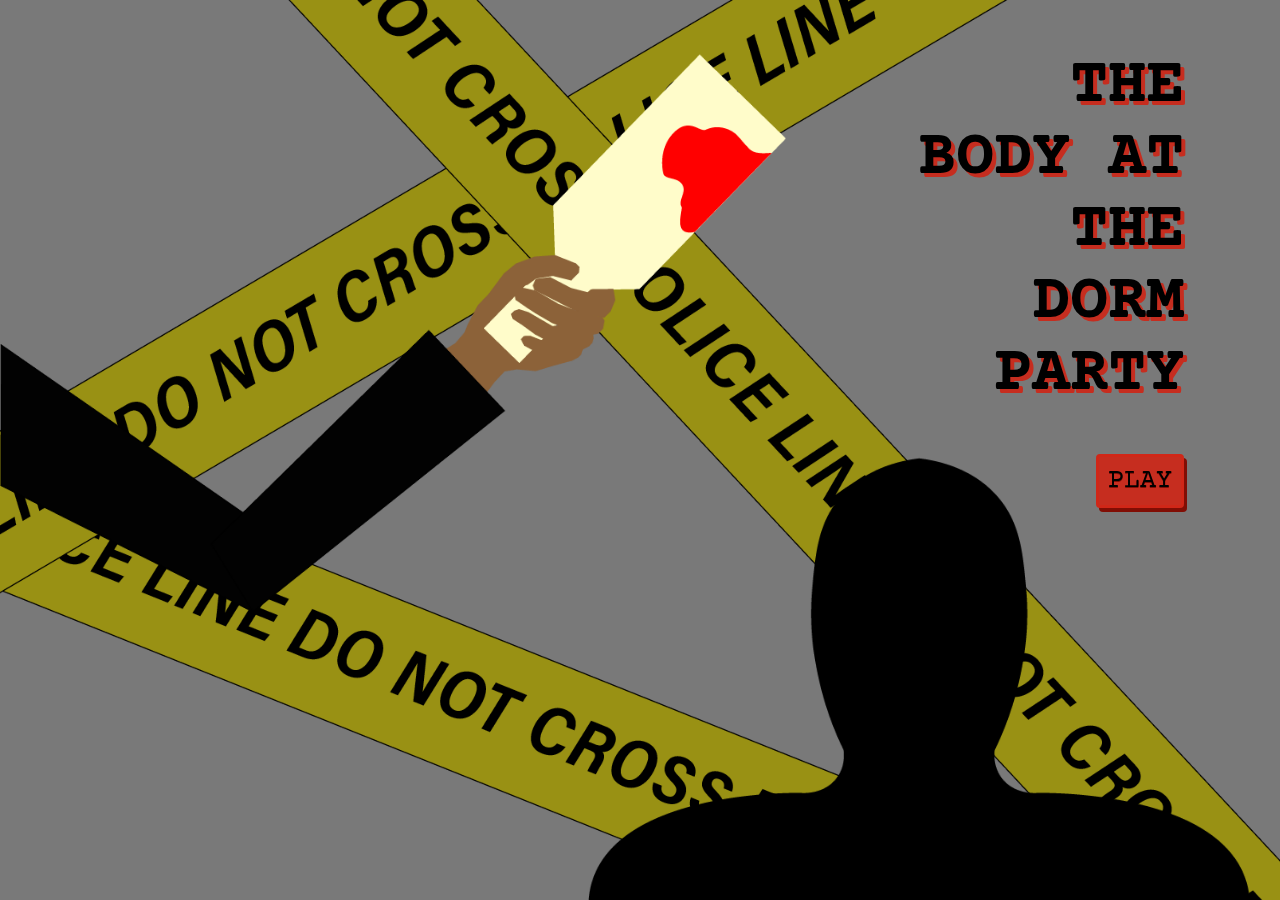
<file: index.html>
<!DOCTYPE html><html lang="en">
<head>
	<title>The Body at the Dorm Party</title>
	<script src="js/p5.js"></script>
	<link rel="icon" href="favicon.ico">
	<link rel="stylesheet" type="text/css" href="master.css">
	<link rel="preconnect" href="https://fonts.gstatic.com">
	<link href="https://fonts.googleapis.com/css2?family=Kalam:wght@300;400;700&display=swap" rel="stylesheet">
	<link href="https://fonts.googleapis.com/css2?family=Courier+Prime:ital,wght@0,400;0,700;1,400;1,700&display=swap" rel="stylesheet">
	<meta charset="utf-8">
</head>
	<body>
		<script src="sketch.js"></script>
		<div class="landing-container">
			<h1 class="title-text">THE BODY AT THE DORM PARTY</h1>
			<a href="#" class="button play" onclick="openIntro();">PLAY</a>
		</div>
		<div class="popup intro">
			<video src="videos/intro.mp4" controls="true"></video>
			<h1 class="close" onclick="closeIntro();">X</h1>
		</div>
		<script src="js/script.js"></script>
	</body>
</html>
</file>
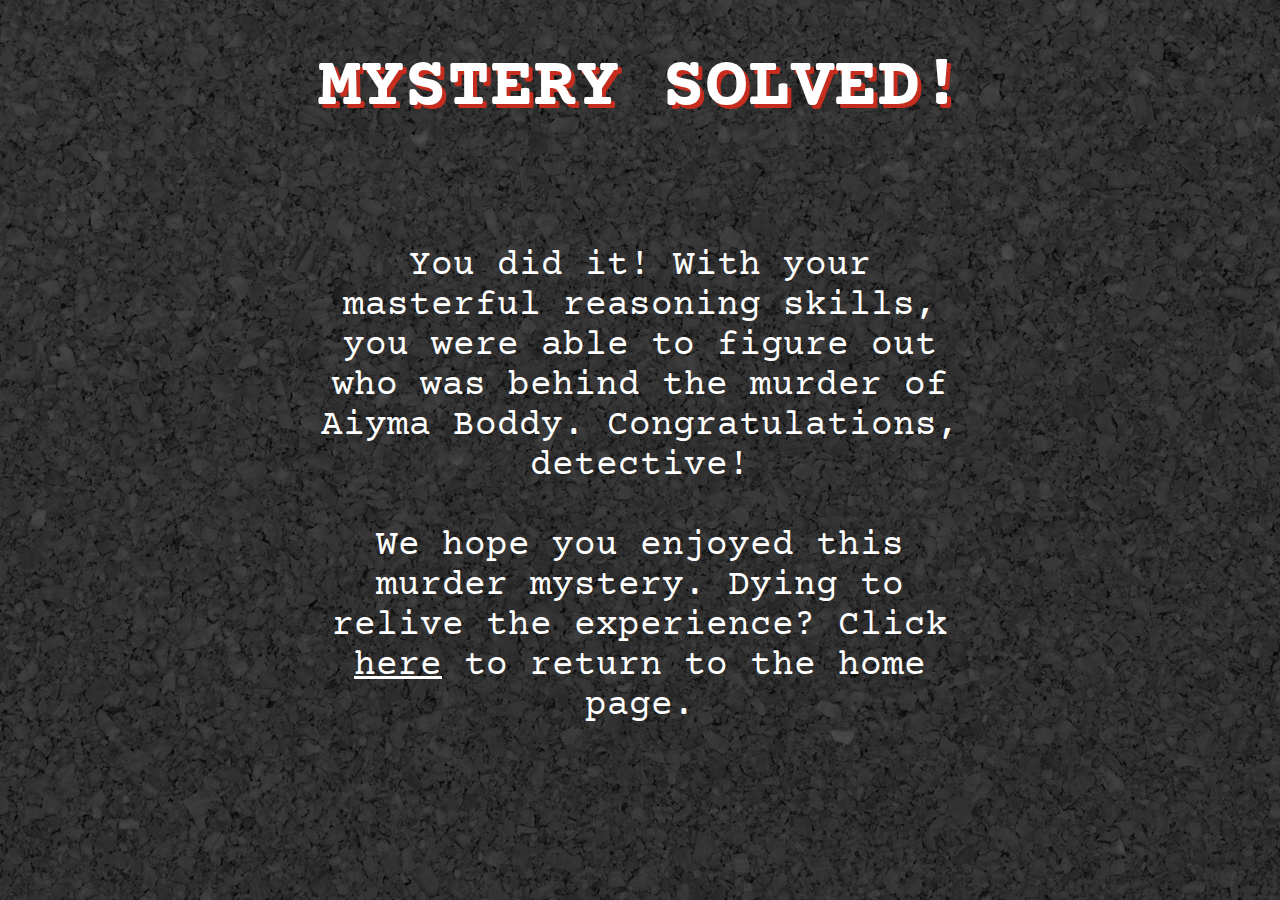
<file: congrats.html>
<!DOCTYPE html><html lang="en">
<head>
	<title>The Body at the Dorm Party</title>
	<script src="js/p5.js"></script>
	<link rel="icon" href="favicon.ico">
	<link rel="stylesheet" type="text/css" href="master.css">
	<link rel="preconnect" href="https://fonts.gstatic.com">
	<link href="https://fonts.googleapis.com/css2?family=Kalam:wght@300;400;700&display=swap" rel="stylesheet">
	<link href="https://fonts.googleapis.com/css2?family=Courier+Prime:ital,wght@0,400;0,700;1,400;1,700&display=swap" rel="stylesheet">
	<meta charset="utf-8">
</head>
	<body class="board">
		<h1 class="evidence-title">MYSTERY SOLVED!</h1>
		<p class="end-text">
			You did it! With your masterful reasoning skills, you were able to figure out who was behind the murder of Aiyma Boddy. Congratulations, detective!
			<br><br>
			We hope you enjoyed this murder mystery. Dying to relive the experience? Click <a href="index.html" class="here">here</a> to return to the home page.
		</p>
		<script src="js/script.js"></script>
	</body>
</html>
</file>
<file: master.css>
/*-----General CSS for all pages-----*/
.popup{
	position: fixed;
	top: 50%;
	left: 50%;
	transform: translate(-50%,-50%);
	z-index: -696969;
	background: rgba(0,0,0,0.90);
	width: 100%;
	height: 100%;
	display: flex;
	justify-content: center;
	align-items: center;
	visibility: hidden;
	opacity: 0;
}
.popup.active{
	z-index: 696969;
	visibility: visible;
	opacity: 1;
}
.popup .close{
	position: absolute;
	top: 0;
	right: 2%;
	color: white;
	font-family: "Courier Prime";
	font-size: 5vh;
	cursor: pointer;
	transition: 0.5s;
}
.popup video{
	position: relative;
	width: 70%;
}

.close:hover{
	text-shadow: 4px 4px #c62d1f;
}

.landing-container{
	position: absolute;
	right: 5%;
	width: 25%;
}

.button {
	box-shadow: 3px 4px 0px 0px #810e05;
	background-color:#c62d1f;
	border-radius:4px;
	border:3px solid #d02718;
	position: relative;
	cursor:pointer;
	color:black;
	font-family: "Courier Prime";
	font-size:3vh;
	font-weight: "regular";
	padding:1vh 1vh;
	text-decoration:none;
	text-shadow:0px 1px 0px #810e05;
	transition: 0.5s;
}
.button:hover {
	background-color:#f24437;
}

/*-----Landing page CSS-----*/
.title-box{
	background-color: grey;
	flex-grow: 1.5;
}

.title-text{
	font-family: "Courier Prime";
	font-style: bold;
	font-size: 5vw;
	text-align: right;
	position: relative;
	padding-right: 10%;
	text-shadow: 4px 4px #c62d1f;
}

.start-box{
	flex-grow: 1;
}

/*-----Evidence table CSS-----*/
.button.play{
	float: right;
	right: 10%;
}

.popup.evi-info{
	text-align: center;
	color: white;
	font-family: "Courier Prime";
	font-weight: "regular";
}

.evi-text{
	width: 50vmax;
	padding: 0 10%;
}

.evi-text h1{
	font-size: 5vh;
	text-shadow: 2px 2px #c62d1f;
}

.evi-text p{
	font-size: 2vh;
}

.evidence-title{
	font-family: "Courier Prime";
	color: white;
	font-style: bold;
	font-size: 8vh;
	text-align: center;
	position: relative;
	text-shadow: 4px 4px #c62d1f;
}

body.board{
	background-image: url("images/bulletin.png");
}

.evidence-container{
	height: 60vh;
}

.evidence-row{
	height: 40%;
	display: flex;
	justify-content: center;
	/*align-content: center;*/
	align-items: center;
	margin-bottom: 5vmin;
}

.evidence-pic{
	height: 100%;
	margin: 5vmin;
	transition: 0.5s;
	cursor: pointer;
}

.evidence-pic:hover{
	transform: rotate(.1rad);
}

.evidence-pic img{
	max-height: 100%;
	max-width: 20vw;
	cursor: pointer;
}

.info-check{
	position: absolute;
	top: 0;
	right: 2%;
	color: white;
	font-family: "Courier Prime";
	font-size: 5vh;
	cursor: pointer;
	transition: 0.5s;
}
.info-check:hover{
	text-shadow: 4px 4px #c62d1f;
}

.button.done{
	position: absolute;
	left: 50%;
	transform: translate(-50%, 0);
	text-align: center;
}


/*-----Solve screen CSS-----*/
body.board{
	background-image: url("images/bulletin.png");
}

.button.solve{
	top: 50%;
}

.solve-container{
	height: 60vh;
	display: flex;
	justify-content: center;
}

.solve-col{
	height: 100%;
	display: flex;
	flex-direction: column;
	align-items: center;
	margin-bottom: 5vmin;
	padding: 0 5vmin;
}

.solve-col.button-col{
	height: 100%;
}

.solve-pic{
	text-align: center;
}

img.solve-pic{
	max-height: 60%;
}

.here{
	color: white;
	transition: 0.5s;
}
.here:hover{
	text-shadow: 2px 2px #c62d1f;
}

.solve-sub{
	text-align: center;
	font-size: 2.5vh;
	color: white;
	font-family: "Courier Prime";
	text-shadow: 2px 2px #c62d1f;
}

.draggable{
	cursor: pointer;
}

.selectable{
	opacity: 0.5;
	cursor: pointer;
}

.selectable.ui-selected{
	opacity: 1;
}

.selectable.ui-selecting{
	opacity: 0.4;
}

.selectable.ui-selected img{
	border-left: 5px solid #c62d1f;
	border-right: 5px solid #c62d1f;
	border-bottom: 5px solid #c62d1f;
	border-top: 0px;
	border-style: dashed;
}

.return-to-evi{
	position: absolute;
	top: 0;
	left: 2%;
	color: white;
	font-family: "Courier Prime";
	font-size: 5vh;
	cursor: pointer;
	transition: 0.5s;
}
.return-to-evi:hover{
	text-shadow: 4px 4px #c62d1f;
}

.popup.wrong-ans{
	text-align: center;
	color: white;
	font-family: "Courier Prime";
	font-weight: "regular";
}

/*-----End screen CSS-----*/
.end-text{
	text-align: center;
	font-size: 4vh;
	width: 50%;
	color: white;
	font-family: "Courier Prime";
	font-weight: "regular";
	position: absolute;
	top: 50%;
	left: 50%;
	transform: translate(-50%,-50%);

}
</file>
